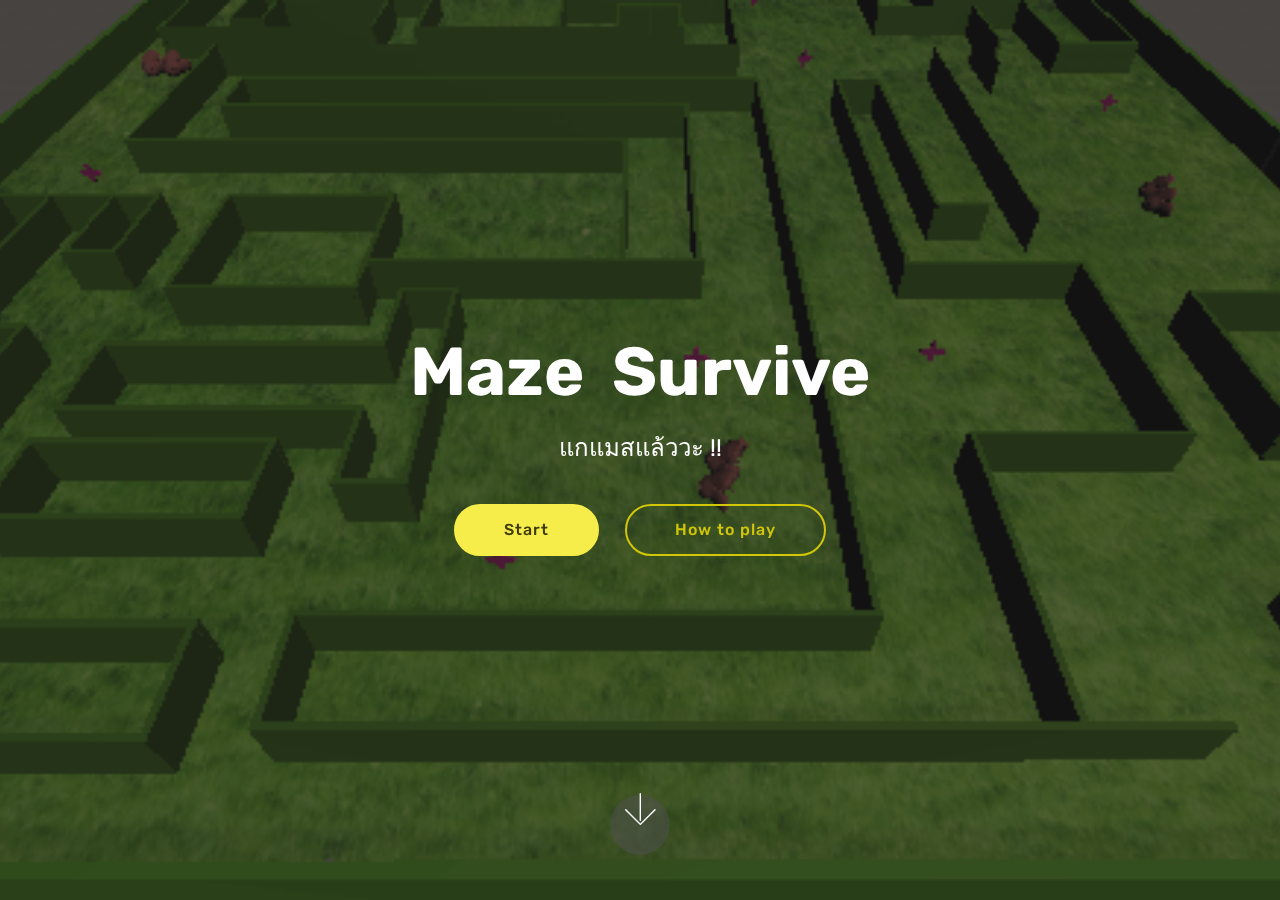
<file: index.html>
<!DOCTYPE html>
<html  >
<head>
  <!-- Site made with Mobirise Website Builder v4.10.15, https://mobirise.com -->
  <meta charset="UTF-8">
  <meta http-equiv="X-UA-Compatible" content="IE=edge">
  <meta name="generator" content="Mobirise v4.10.15, mobirise.com">
  <meta name="viewport" content="width=device-width, initial-scale=1, minimum-scale=1">
  <link rel="shortcut icon" href="assets/images/logo4.png" type="image/x-icon">
  <meta name="description" content="">
  
  <title>Home</title>
  <link rel="stylesheet" href="assets/web/assets/mobirise-icons/mobirise-icons.css">
  <link rel="stylesheet" href="assets/bootstrap/css/bootstrap.min.css">
  <link rel="stylesheet" href="assets/bootstrap/css/bootstrap-grid.min.css">
  <link rel="stylesheet" href="assets/bootstrap/css/bootstrap-reboot.min.css">
  <link rel="stylesheet" href="assets/tether/tether.min.css">
  <link rel="stylesheet" href="assets/theme/css/style.css">
  <link rel="preload" as="style" href="assets/mobirise/css/mbr-additional.css"><link rel="stylesheet" href="assets/mobirise/css/mbr-additional.css" type="text/css">
  
  
  
</head>
<body>
  <section class="header6 cid-s3h5jNeWoZ mbr-fullscreen mbr-parallax-background" id="header6-0">

    

    <div class="mbr-overlay" style="opacity: 0.5; background-color: rgb(35, 35, 35);">
    </div>

    <div class="container">
        <div class="row justify-content-md-center">
            <div class="mbr-white col-md-10">
                <h1 class="mbr-section-title align-center mbr-bold pb-3 mbr-fonts-style display-1">Maze &nbsp;Survive
</h1>
                <p class="mbr-text align-center pb-3 mbr-fonts-style display-5">แกแมสแล้ววะ !!</p>
                <div class="mbr-section-btn align-center"><a class="btn btn-md btn-success display-4" href="https://mobirise.co">Start</a>
                        <a class="btn btn-md btn-success-outline display-4" href="page1.html">How to play</a></div>
            </div>
        </div>
    </div>

    <div class="mbr-arrow hidden-sm-down" aria-hidden="true">
        <a href="#next">
            <i class="mbri-down mbr-iconfont"></i>
        </a>
    </div>
</section>


  <section class="engine"><a href="https://mobirise.info">Mobirise</a></section><script src="assets/web/assets/jquery/jquery.min.js"></script>
  <script src="assets/popper/popper.min.js"></script>
  <script src="assets/bootstrap/js/bootstrap.min.js"></script>
  <script src="assets/tether/tether.min.js"></script>
  <script src="assets/smoothscroll/smooth-scroll.js"></script>
  <script src="assets/parallax/jarallax.min.js"></script>
  <script src="assets/theme/js/script.js"></script>
  
  
</body>
</html>
</file>
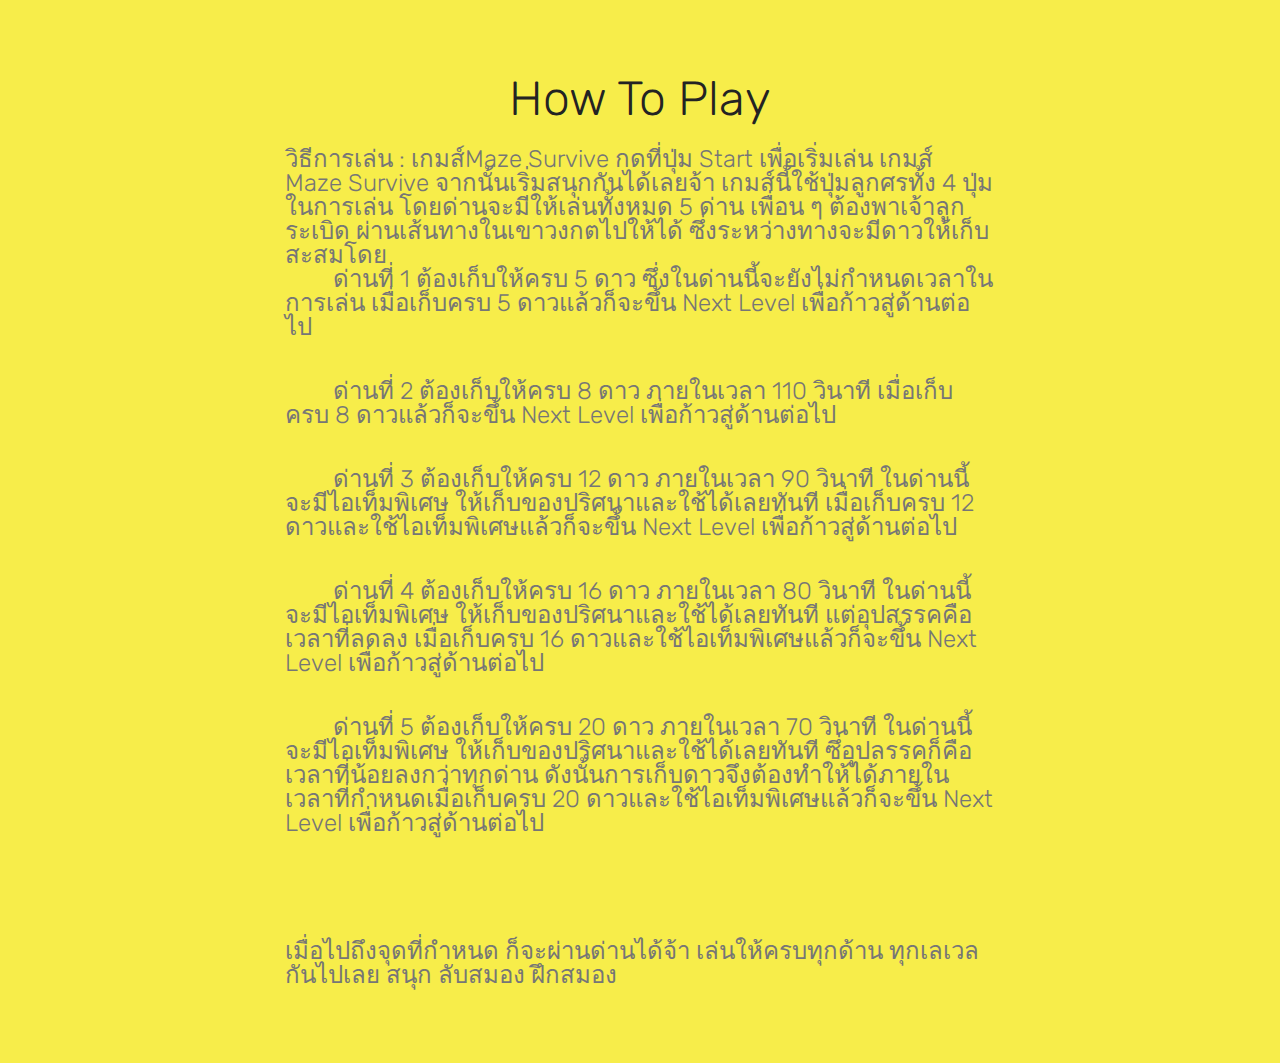
<file: page1.html>
<!DOCTYPE html>
<html  >
<head>
  <!-- Site made with Mobirise Website Builder v4.10.15, https://mobirise.com -->
  <meta charset="UTF-8">
  <meta http-equiv="X-UA-Compatible" content="IE=edge">
  <meta name="generator" content="Mobirise v4.10.15, mobirise.com">
  <meta name="viewport" content="width=device-width, initial-scale=1, minimum-scale=1">
  <link rel="shortcut icon" href="assets/images/logo4.png" type="image/x-icon">
  <meta name="description" content="Web Creator Description">
  
  <title>Howtoplay</title>
  <link rel="stylesheet" href="assets/bootstrap/css/bootstrap.min.css">
  <link rel="stylesheet" href="assets/bootstrap/css/bootstrap-grid.min.css">
  <link rel="stylesheet" href="assets/bootstrap/css/bootstrap-reboot.min.css">
  <link rel="stylesheet" href="assets/tether/tether.min.css">
  <link rel="stylesheet" href="assets/theme/css/style.css">
  <link rel="preload" as="style" href="assets/mobirise/css/mbr-additional.css"><link rel="stylesheet" href="assets/mobirise/css/mbr-additional.css" type="text/css">
  
  
  
</head>
<body>
  <section class="mbr-section content4 cid-s3h8YyNi8I" id="content4-1">

    

    <div class="container">
        <div class="media-container-row">
            <div class="title col-12 col-md-8">
                <h2 class="align-center pb-3 mbr-fonts-style display-2">
                    How To Play</h2>
                <h3 class="mbr-section-subtitle align-center mbr-light mbr-fonts-style display-5"><p>วิธีการเล่น : เกมส์Maze Survive กดที่ปุ่ม Start เพื่อเริ่มเล่น เกมส์ Maze Survive จากนั้นเริ่มสนุกกันได้เลยจ้า เกมส์นี้ใช้ปุ่มลูกศรทั้ง 4 ปุ่มในการเล่น โดยด่านจะมีให้เล่นทั้งหมด 5 ด่าน เพื่อน ๆ ต้องพาเจ้าลูกระเบิด ผ่านเส้นทางในเขาวงกตไปให้ได้ ซึ่งระหว่างทางจะมีดาวให้เก็บสะสมโดย<br>&nbsp;&nbsp;&nbsp;&nbsp;&nbsp; &nbsp; ด่านที่ 1 ต้องเก็บให้ครบ 5 ดาว ซึ่งในด่านนี้จะยังไม่กำหนดเวลาในการเล่น เมื่อเก็บครบ 5 ดาวแล้วก็จะขึ้น Next Level เพื่อก้าวสู่ด้านต่อไป</p><br><p>&nbsp;&nbsp;&nbsp;&nbsp;&nbsp; &nbsp; ด่านที่ 2 ต้องเก็บให้ครบ 8 ดาว ภายในเวลา 110 วินาที เมื่อเก็บครบ 8 ดาวแล้วก็จะขึ้น Next Level เพื่อก้าวสู่ด้านต่อไป
</p><br><p>&nbsp;&nbsp;&nbsp;&nbsp;&nbsp; &nbsp; ด่านที่ 3 ต้องเก็บให้ครบ 12 ดาว ภายในเวลา 90 วินาที ในด่านนี้จะมีไอเท็มพิเศษ ให้เก็บของปริศนาและใช้ได้เลยทันที เมื่อเก็บครบ 12 ดาวและใช้ไอเท็มพิเศษแล้วก็จะขึ้น Next Level เพื่อก้าวสู่ด้านต่อไป
</p><br><p>&nbsp;&nbsp;&nbsp;&nbsp;&nbsp; &nbsp; ด่านที่ 4 ต้องเก็บให้ครบ 16 ดาว ภายในเวลา 80 วินาที ในด่านนี้จะมีไอเท็มพิเศษ ให้เก็บของปริศนาและใช้ได้เลยทันที แต่อุปสรรคคือเวลาที่ลดลง เมื่อเก็บครบ 16 ดาวและใช้ไอเท็มพิเศษแล้วก็จะขึ้น Next Level เพื่อก้าวสู่ด้านต่อไป
</p><br><p>&nbsp;&nbsp;&nbsp;&nbsp;&nbsp; &nbsp; ด่านที่ 5 ต้องเก็บให้ครบ 20 ดาว ภายในเวลา 70 วินาที ในด่านนี้จะมีไอเท็มพิเศษ ให้เก็บของปริศนาและใช้ได้เลยทันที ซึ่อุปลรรคก็คือเวลาที่น้อยลงกว่าทุกด่าน ดังนั้นการเก็บดาวจึงต้องทำให้ได้ภายในเวลาที่กำหนดเมื่อเก็บครบ 20 ดาวและใช้ไอเท็มพิเศษแล้วก็จะขึ้น Next Level เพื่อก้าวสู่ด้านต่อไป<br></p><p><br></p><p>
</p><p><br><br> เมื่อไปถึงจุดที่กำหนด ก็จะผ่านด่านได้จ้า เล่นให้ครบทุกด้าน ทุกเลเวลกันไปเลย สนุก ลับสมอง ฝึกสมอง</p></h3>
                
            </div>
        </div>
    </div>
</section>


  <section class="engine"><a href="https://mobirise.info/v">html templates</a></section><script src="assets/web/assets/jquery/jquery.min.js"></script>
  <script src="assets/popper/popper.min.js"></script>
  <script src="assets/bootstrap/js/bootstrap.min.js"></script>
  <script src="assets/tether/tether.min.js"></script>
  <script src="assets/smoothscroll/smooth-scroll.js"></script>
  <script src="assets/theme/js/script.js"></script>
  
  
</body>
</html>
</file>
<file: assets/web/assets/mobirise-icons/mobirise-icons.css>
@font-face {
  font-family: 'MobiriseIcons';
  src:  url('mobirise-icons.eot?spat4u');
  src:  url('mobirise-icons.eot?spat4u#iefix') format('embedded-opentype'),
    url('mobirise-icons.ttf?spat4u') format('truetype'),
    url('mobirise-icons.woff?spat4u') format('woff'),
    url('mobirise-icons.svg?spat4u#MobiriseIcons') format('svg');
  font-weight: normal;
  font-style: normal;
  font-display: swap;
}

[class^="mbri-"], [class*=" mbri-"] {
  /* use !important to prevent issues with browser extensions that change fonts */
  font-family: MobiriseIcons !important;
  speak: none;
  font-style: normal;
  font-weight: normal;
  font-variant: normal;
  text-transform: none;
  line-height: 1;

  /* Better Font Rendering =========== */
  -webkit-font-smoothing: antialiased;
  -moz-osx-font-smoothing: grayscale;
}

.mbri-add-submenu:before {
  content: "\e900";
}
.mbri-alert:before {
  content: "\e901";
}
.mbri-align-center:before {
  content: "\e902";
}
.mbri-align-justify:before {
  content: "\e903";
}
.mbri-align-left:before {
  content: "\e904";
}
.mbri-align-right:before {
  content: "\e905";
}
.mbri-android:before {
  content: "\e906";
}
.mbri-apple:before {
  content: "\e907";
}
.mbri-arrow-down:before {
  content: "\e908";
}
.mbri-arrow-next:before {
  content: "\e909";
}
.mbri-arrow-prev:before {
  content: "\e90a";
}
.mbri-arrow-up:before {
  content: "\e90b";
}
.mbri-bold:before {
  content: "\e90c";
}
.mbri-bookmark:before {
  content: "\e90d";
}
.mbri-bootstrap:before {
  content: "\e90e";
}
.mbri-briefcase:before {
  content: "\e90f";
}
.mbri-browse:before {
  content: "\e910";
}
.mbri-bulleted-list:before {
  content: "\e911";
}
.mbri-calendar:before {
  content: "\e912";
}
.mbri-camera:before {
  content: "\e913";
}
.mbri-cart-add:before {
  content: "\e914";
}
.mbri-cart-full:before {
  content: "\e915";
}
.mbri-cash:before {
  content: "\e916";
}
.mbri-change-style:before {
  content: "\e917";
}
.mbri-chat:before {
  content: "\e918";
}
.mbri-clock:before {
  content: "\e919";
}
.mbri-close:before {
  content: "\e91a";
}
.mbri-cloud:before {
  content: "\e91b";
}
.mbri-code:before {
  content: "\e91c";
}
.mbri-contact-form:before {
  content: "\e91d";
}
.mbri-credit-card:before {
  content: "\e91e";
}
.mbri-cursor-click:before {
  content: "\e91f";
}
.mbri-cust-feedback:before {
  content: "\e920";
}
.mbri-database:before {
  content: "\e921";
}
.mbri-delivery:before {
  content: "\e922";
}
.mbri-desktop:before {
  content: "\e923";
}
.mbri-devices:before {
  content: "\e924";
}
.mbri-down:before {
  content: "\e925";
}
.mbri-download:before {
  content: "\e989";
}
.mbri-drag-n-drop:before {
  content: "\e927";
}
.mbri-drag-n-drop2:before {
  content: "\e928";
}
.mbri-edit:before {
  content: "\e929";
}
.mbri-edit2:before {
  content: "\e92a";
}
.mbri-error:before {
  content: "\e92b";
}
.mbri-extension:before {
  content: "\e92c";
}
.mbri-features:before {
  content: "\e92d";
}
.mbri-file:before {
  content: "\e92e";
}
.mbri-flag:before {
  content: "\e92f";
}
.mbri-folder:before {
  content: "\e930";
}
.mbri-gift:before {
  content: "\e931";
}
.mbri-github:before {
  content: "\e932";
}
.mbri-globe:before {
  content: "\e933";
}
.mbri-globe-2:before {
  content: "\e934";
}
.mbri-growing-chart:before {
  content: "\e935";
}
.mbri-hearth:before {
  content: "\e936";
}
.mbri-help:before {
  content: "\e937";
}
.mbri-home:before {
  content: "\e938";
}
.mbri-hot-cup:before {
  content: "\e939";
}
.mbri-idea:before {
  content: "\e93a";
}
.mbri-image-gallery:before {
  content: "\e93b";
}
.mbri-image-slider:before {
  content: "\e93c";
}
.mbri-info:before {
  content: "\e93d";
}
.mbri-italic:before {
  content: "\e93e";
}
.mbri-key:before {
  content: "\e93f";
}
.mbri-laptop:before {
  content: "\e940";
}
.mbri-layers:before {
  content: "\e941";
}
.mbri-left-right:before {
  content: "\e942";
}
.mbri-left:before {
  content: "\e943";
}
.mbri-letter:before {
  content: "\e944";
}
.mbri-like:before {
  content: "\e945";
}
.mbri-link:before {
  content: "\e946";
}
.mbri-lock:before {
  content: "\e947";
}
.mbri-login:before {
  content: "\e948";
}
.mbri-logout:before {
  content: "\e949";
}
.mbri-magic-stick:before {
  content: "\e94a";
}
.mbri-map-pin:before {
  content: "\e94b";
}
.mbri-menu:before {
  content: "\e94c";
}
.mbri-mobile:before {
  content: "\e94d";
}
.mbri-mobile2:before {
  content: "\e94e";
}
.mbri-mobirise:before {
  content: "\e94f";
}
.mbri-more-horizontal:before {
  content: "\e950";
}
.mbri-more-vertical:before {
  content: "\e951";
}
.mbri-music:before {
  content: "\e952";
}
.mbri-new-file:before {
  content: "\e953";
}
.mbri-numbered-list:before {
  content: "\e954";
}
.mbri-opened-folder:before {
  content: "\e955";
}
.mbri-pages:before {
  content: "\e956";
}
.mbri-paper-plane:before {
  content: "\e957";
}
.mbri-paperclip:before {
  content: "\e958";
}
.mbri-photo:before {
  content: "\e959";
}
.mbri-photos:before {
  content: "\e95a";
}
.mbri-pin:before {
  content: "\e95b";
}
.mbri-play:before {
  content: "\e95c";
}
.mbri-plus:before {
  content: "\e95d";
}
.mbri-preview:before {
  content: "\e95e";
}
.mbri-print:before {
  content: "\e95f";
}
.mbri-protect:before {
  content: "\e960";
}
.mbri-question:before {
  content: "\e961";
}
.mbri-quote-left:before {
  content: "\e962";
}
.mbri-quote-right:before {
  content: "\e963";
}
.mbri-refresh:before {
  content: "\e964";
}
.mbri-responsive:before {
  content: "\e965";
}
.mbri-right:before {
  content: "\e966";
}
.mbri-rocket:before {
  content: "\e967";
}
.mbri-sad-face:before {
  content: "\e968";
}
.mbri-sale:before {
  content: "\e969";
}
.mbri-save:before {
  content: "\e96a";
}
.mbri-search:before {
  content: "\e96b";
}
.mbri-setting:before {
  content: "\e96c";
}
.mbri-setting2:before {
  content: "\e96d";
}
.mbri-setting3:before {
  content: "\e96e";
}
.mbri-share:before {
  content: "\e96f";
}
.mbri-shopping-bag:before {
  content: "\e970";
}
.mbri-shopping-basket:before {
  content: "\e971";
}
.mbri-shopping-cart:before {
  content: "\e972";
}
.mbri-sites:before {
  content: "\e973";
}
.mbri-smile-face:before {
  content: "\e974";
}
.mbri-speed:before {
  content: "\e975";
}
.mbri-star:before {
  content: "\e976";
}
.mbri-success:before {
  content: "\e977";
}
.mbri-sun:before {
  content: "\e978";
}
.mbri-sun2:before {
  content: "\e979";
}
.mbri-tablet:before {
  content: "\e97a";
}
.mbri-tablet-vertical:before {
  content: "\e97b";
}
.mbri-target:before {
  content: "\e97c";
}
.mbri-timer:before {
  content: "\e97d";
}
.mbri-to-ftp:before {
  content: "\e97e";
}
.mbri-to-local-drive:before {
  content: "\e97f";
}
.mbri-touch-swipe:before {
  content: "\e980";
}
.mbri-touch:before {
  content: "\e981";
}
.mbri-trash:before {
  content: "\e982";
}
.mbri-underline:before {
  content: "\e983";
}
.mbri-unlink:before {
  content: "\e984";
}
.mbri-unlock:before {
  content: "\e985";
}
.mbri-up-down:before {
  content: "\e986";
}
.mbri-up:before {
  content: "\e987";
}
.mbri-update:before {
  content: "\e988";
}
.mbri-upload:before {
 content: "\e926"; 
}
.mbri-user:before {
  content: "\e98a";
}
.mbri-user2:before {
  content: "\e98b";
}
.mbri-users:before {
  content: "\e98c";
}
.mbri-video:before {
  content: "\e98d";
}
.mbri-video-play:before {
  content: "\e98e";
}
.mbri-watch:before {
  content: "\e98f";
}
.mbri-website-theme:before {
  content: "\e990";
}
.mbri-wifi:before {
  content: "\e991";
}
.mbri-windows:before {
  content: "\e992";
}
.mbri-zoom-out:before {
  content: "\e993";
}
.mbri-redo:before {
  content: "\e994";
}
.mbri-undo:before {
  content: "\e995";
}
</file>
<file: assets/theme/css/style.css>
/*!
 * Mobirise v4 theme (https://mobirise.com/)
 * Copyright 2017 Mobirise
 */
section {
  background-color: #eeeeee;
}

body {
  font-style: normal;
  line-height: 1.5;
}

section,
.container,
.container-fluid {
  position: relative;
  word-wrap: break-word;
}

a.mbr-iconfont:hover {
  text-decoration: none;
}

.article .lead p,
.article .lead ul,
.article .lead ol,
.article .lead pre,
.article .lead blockquote {
  margin-bottom: 0;
}

ul,
ol,
pre,
blockquote {
  margin-bottom: 2.3125rem;
}

pre {
  background: #f4f4f4;
  padding: 10px 24px;
  white-space: pre-wrap;
}

.inactive {
  -webkit-user-select: none;
  -moz-user-select: none;
  -ms-user-select: none;
  user-select: none;
  pointer-events: none;
  -webkit-user-drag: none;
  user-drag: none;
}

.mbr-section__comments .row {
  justify-content: center;
  -webkit-justify-content: center;
}

a {
  font-style: normal;
  font-weight: 400;
  cursor: pointer;
}

a, a:hover {
  text-decoration: none;
}

figure {
  margin-bottom: 0;
}

body {
  color: #232323;
}

h1,
h2,
h3,
h4,
h5,
h6,
.h1,
.h2,
.h3,
.h4,
.h5,
.h6,
.display-1,
.display-2,
.display-3,
.display-4 {
  line-height: 1;
  word-break: break-word;
  word-wrap: break-word;
}

b,
strong {
  font-weight: bold;
}

blockquote {
  padding: 10px 0 10px 20px;
  position: relative;
  border-left: 2px solid;
  border-color: #ff3366;
}

input:-webkit-autofill, input:-webkit-autofill:hover, input:-webkit-autofill:focus, input:-webkit-autofill:active {
  transition-delay: 9999s;
  transition-property: background-color, color;
}

textarea[type='hidden'] {
  display: none;
}

body {
  position: relative;
}

section {
  background-position: 50% 50%;
  background-repeat: no-repeat;
  background-size: cover;
}

section .mbr-background-video,
section .mbr-background-video-preview {
  position: absolute;
  bottom: 0;
  left: 0;
  right: 0;
  top: 0;
}

.hidden {
  visibility: hidden;
}

.mbr-z-index20 {
  z-index: 20;
}

/*! Base colors */
.mbr-white {
  color: #ffffff;
}

.mbr-black {
  color: #000000;
}

.mbr-bg-white {
  background-color: #ffffff;
}

.mbr-bg-black {
  background-color: #000000;
}

/*! Text-aligns */
.align-left {
  text-align: left;
}

.align-center {
  text-align: center;
}

.align-right {
  text-align: right;
}

@media (max-width: 767px) {
  .align-left,
  .align-center,
  .align-right,
  .mbr-section-btn,
  .mbr-section-title {
    text-align: center;
  }
}

/*! Font-weight  */
.mbr-light {
  font-weight: 300;
}

.mbr-regular {
  font-weight: 400;
}

.mbr-semibold {
  font-weight: 500;
}

.mbr-bold {
  font-weight: 700;
}

/*! Media  */
.media-size-item {
  -webkit-flex: 1 1 auto;
  -moz-flex: 1 1 auto;
  -ms-flex: 1 1 auto;
  -o-flex: 1 1 auto;
  flex: 1 1 auto;
}

.media-content {
  -webkit-flex-basis: 100%;
  flex-basis: 100%;
}

.media-container-row {
  display: -ms-flexbox;
  display: -webkit-flex;
  display: flex;
  -webkit-flex-direction: row;
  -ms-flex-direction: row;
  flex-direction: row;
  -webkit-flex-wrap: wrap;
  -ms-flex-wrap: wrap;
  flex-wrap: wrap;
  -webkit-justify-content: center;
  -ms-flex-pack: center;
  justify-content: center;
  -webkit-align-content: center;
  -ms-flex-line-pack: center;
  align-content: center;
  -webkit-align-items: start;
  -ms-flex-align: start;
  align-items: start;
}

.media-container-row .media-size-item {
  width: 400px;
}

.media-container-column {
  display: -ms-flexbox;
  display: -webkit-flex;
  display: flex;
  -webkit-flex-direction: column;
  -ms-flex-direction: column;
  flex-direction: column;
  -webkit-flex-wrap: wrap;
  -ms-flex-wrap: wrap;
  flex-wrap: wrap;
  -webkit-justify-content: center;
  -ms-flex-pack: center;
  justify-content: center;
  -webkit-align-content: center;
  -ms-flex-line-pack: center;
  align-content: center;
  -webkit-align-items: stretch;
  -ms-flex-align: stretch;
  align-items: stretch;
}

.media-container-column > * {
  width: 100%;
}

@media (min-width: 992px) {
  .media-container-row {
    -webkit-flex-wrap: nowrap;
    -ms-flex-wrap: nowrap;
    flex-wrap: nowrap;
  }
}

figure {
  overflow: hidden;
}

figure[mbr-media-size] {
  transition: width 0.1s;
}

.mbr-figure img,
.mbr-figure iframe {
  display: block;
  width: 100%;
}

.card {
  background-color: transparent;
  border: none;
}

.card-box {
  width: 100%;
}

.card-img {
  text-align: center;
  flex-shrink: 0;
  -webkit-flex-shrink: 0;
}

.media {
  max-width: 100%;
  margin: 0 auto;
}

.mbr-figure {
  -ms-flex-item-align: center;
  -ms-grid-row-align: center;
  -webkit-align-self: center;
  align-self: center;
}

.media-container > div {
  max-width: 100%;
}

.mbr-figure img,
.card-img img {
  width: 100%;
}

@media (max-width: 991px) {
  .media-size-item {
    width: auto !important;
  }
  .media {
    width: auto;
  }
  .mbr-figure {
    width: 100% !important;
  }
}

/*! Buttons */
.btn {
  font-weight: 500;
  border-width: 2px;
  font-style: normal;
  letter-spacing: 1px;
  margin: .4rem .8rem;
  white-space: normal;
  -webkit-transition: all .3s ease-in-out;
  -moz-transition: all .3s ease-in-out;
  transition: all .3s ease-in-out;
  display: inline-flex;
  align-items: center;
  justify-content: center;
  word-break: break-word;
  -webkit-align-items: center;
  -webkit-justify-content: center;
  display: -webkit-inline-flex;
}

.btn-sm {
  font-weight: 500;
  letter-spacing: 1px;
  -webkit-transition: all .3s ease-in-out;
  -moz-transition: all .3s ease-in-out;
  transition: all .3s ease-in-out;
}

.btn-md {
  font-weight: 500;
  letter-spacing: 1px;
  margin: .4rem .8rem !important;
  -webkit-transition: all .3s ease-in-out;
  -moz-transition: all .3s ease-in-out;
  transition: all .3s ease-in-out;
}

.btn-lg {
  font-weight: 500;
  letter-spacing: 1px;
  margin: .4rem .8rem !important;
  -webkit-transition: all .3s ease-in-out;
  -moz-transition: all .3s ease-in-out;
  transition: all .3s ease-in-out;
}

.mbr-section-btn {
  margin-left: -0.25rem;
  margin-right: -0.25rem;
  font-size: 0;
}

nav .mbr-section-btn {
  margin-left: 0rem;
  margin-right: 0rem;
}

.btn-form {
  border-radius: 0;
}

.btn-form:hover {
  cursor: pointer;
}

/*! Btn icon margin */
.btn .mbr-iconfont,
.btn.btn-sm .mbr-iconfont {
  cursor: pointer;
  margin-right: 0.5rem;
}

.btn.btn-md .mbr-iconfont,
.btn.btn-md .mbr-iconfont {
  margin-right: 0.8rem;
}

.mbr-regular {
  font-weight: 400;
}

.mbr-semibold {
  font-weight: 500;
}

.mbr-bold {
  font-weight: 700;
}

[type='submit'] {
  -webkit-appearance: none;
}

/*! Full-screen */
.mbr-fullscreen .mbr-overlay {
  min-height: 100vh;
}

.mbr-fullscreen {
  display: flex;
  display: -webkit-flex;
  display: -moz-flex;
  display: -ms-flex;
  display: -o-flex;
  align-items: center;
  -webkit-align-items: center;
  min-height: 100vh;
  padding-top: 3rem;
  padding-bottom: 3rem;
}

/*! Map */
.map {
  height: 25rem;
  position: relative;
}

.map iframe {
  width: 100%;
  height: 100%;
}

.mbr-overlay {
  background-color: #000;
  bottom: 0;
  left: 0;
  opacity: .5;
  position: absolute;
  right: 0;
  top: 0;
  z-index: 0;
  pointer-events: none;
}

/* Form */
blockquote {
  font-style: italic;
  padding: 10px 0 10px 20px;
  font-size: 1.09rem;
  position: relative;
  border-width: 3px;
}

.form-control {
  background-color: #f5f5f5;
  box-shadow: none;
  color: #565656;
  line-height: 1.43;
  min-height: 3.5em;
  padding: 1.07em .5em;
}

.form-control, .form-control:focus {
  border: 1px solid #e8e8e8;
}

.form-active .form-control:invalid {
  border-color: red;
}

.form-control-label {
  position: relative;
  cursor: pointer;
  margin-bottom: .357em;
  padding: 0;
}

.alert {
  color: #ffffff;
  border-radius: 0;
  border: 0;
  font-size: .875rem;
  line-height: 1.5;
  margin-bottom: 1.875rem;
  padding: 1.25rem;
  position: relative;
}

.alert.alert-form::after {
  background-color: inherit;
  bottom: -7px;
  content: "";
  display: block;
  height: 14px;
  left: 50%;
  margin-left: -7px;
  position: absolute;
  transform: rotate(45deg);
  width: 14px;
  -webkit-transform: rotate(45deg);
}

.form-asterisk {
  font-family: initial;
  position: absolute;
  top: -2px;
  font-weight: normal;
}

/*! Scroll to top arrow */
#scrollToTop a i:before {
  content: '';
  position: absolute;
  height: 40%;
  top: 25%;
  background: #fff;
  width: 2px;
  left: calc(50% - 1px);
}

#scrollToTop a i:after {
  content: '';
  position: absolute;
  display: block;
  border-top: 2px solid #fff;
  border-right: 2px solid #fff;
  width: 40%;
  height: 40%;
  left: 30%;
  bottom: 30%;
  transform: rotate(135deg);
  -webkit-transform: rotate(135deg);
}

.mbr-arrow-up {
  bottom: 25px;
  right: 90px;
  position: fixed;
  text-align: right;
  z-index: 5000;
  color: #ffffff;
  font-size: 32px;
  transform: rotate(180deg);
  -webkit-transform: rotate(180deg);
}

.mbr-arrow-up a {
  background: rgba(0, 0, 0, 0.2);
  border-radius: 3px;
  color: #fff;
  display: inline-block;
  height: 60px;
  width: 60px;
  outline-style: none !important;
  position: relative;
  text-decoration: none;
  transition: all 0.3s ease-in-out;
  cursor: pointer;
  text-align: center;
}

.mbr-arrow-up a:hover {
  background-color: rgba(0, 0, 0, 0.4);
}

.mbr-arrow-up a i {
  line-height: 60px;
}

.mbr-arrow-up-icon {
  display: block;
  color: #fff;
}

.mbr-arrow-up-icon::before {
  content: '\203a';
  display: inline-block;
  font-family: serif;
  font-size: 32px;
  line-height: 1;
  font-style: normal;
  position: relative;
  top: 6px;
  left: -4px;
  -webkit-transform: rotate(-90deg);
  transform: rotate(-90deg);
}

/*! Arrow Down */
.mbr-arrow {
  position: absolute;
  bottom: 45px;
  left: 50%;
  width: 60px;
  height: 60px;
  cursor: pointer;
  background-color: rgba(80, 80, 80, 0.5);
  border-radius: 50%;
  -webkit-transform: translateX(-50%);
  transform: translateX(-50%);
}

.mbr-arrow > a {
  display: inline-block;
  text-decoration: none;
  outline-style: none;
  -webkit-animation: arrowdown 1.7s ease-in-out infinite;
  animation: arrowdown 1.7s ease-in-out infinite;
}

.mbr-arrow > a > i {
  position: absolute;
  top: -2px;
  left: 15px;
  font-size: 2rem;
}

@keyframes arrowdown {
  0% {
    transform: translateY(0px);
    -webkit-transform: translateY(0px);
  }
  50% {
    transform: translateY(-5px);
    -webkit-transform: translateY(-5px);
  }
  100% {
    transform: translateY(0px);
    -webkit-transform: translateY(0px);
  }
}

@-webkit-keyframes arrowdown {
  0% {
    transform: translateY(0px);
    -webkit-transform: translateY(0px);
  }
  50% {
    transform: translateY(-5px);
    -webkit-transform: translateY(-5px);
  }
  100% {
    transform: translateY(0px);
    -webkit-transform: translateY(0px);
  }
}

@media (max-width: 500px) {
  .mbr-arrow-up {
    left: 50%;
    right: auto;
    transform: translateX(-50%) rotate(180deg);
    -webkit-transform: translateX(-50%) rotate(180deg);
  }
}

/*Gradients animation*/
@keyframes gradient-animation {
  from {
    background-position: 0% 100%;
    animation-timing-function: ease-in-out;
  }
  to {
    background-position: 100% 0%;
    animation-timing-function: ease-in-out;
  }
}

@-webkit-keyframes gradient-animation {
  from {
    background-position: 0% 100%;
    animation-timing-function: ease-in-out;
  }
  to {
    background-position: 100% 0%;
    animation-timing-function: ease-in-out;
  }
}

.bg-gradient {
  background-size: 200% 200%;
  animation: gradient-animation 5s infinite alternate;
  -webkit-animation: gradient-animation 5s infinite alternate;
}

.menu .navbar-brand {
  display: -webkit-flex;
}

.menu .navbar-brand span {
  display: flex;
  display: -webkit-flex;
}

.menu .navbar-brand .navbar-caption-wrap {
  display: -webkit-flex;
}

.menu .navbar-brand .navbar-logo img {
  display: -webkit-flex;
}

@media (min-width: 768px) and (max-width: 1023px) {
  .menu .navbar-toggleable-sm .navbar-nav {
    display: -webkit-box;
    display: -webkit-flex;
    display: -ms-flexbox;
  }
}

@media (max-width: 1023px) {
  .menu .navbar-collapse {
    max-height: 93.5vh;
  }
  .menu .navbar-collapse.show {
    overflow: auto;
  }
}

@media (min-width: 1024px) {
  .menu .navbar-nav.nav-dropdown {
    display: -webkit-flex;
  }
  .menu .navbar-toggleable-sm .navbar-collapse {
    display: -webkit-flex !important;
  }
  .menu .collapsed .navbar-collapse {
    max-height: 93.5vh;
  }
  .menu .collapsed .navbar-collapse.show {
    overflow: auto;
  }
}

@media (max-width: 767px) {
  .menu .navbar-collapse {
    max-height: 80vh;
  }
}

/* Others*/
.note-check a[data-value=Rubik] {
  font-style: normal;
}

.mbr-arrow a {
  color: #ffffff;
}

@media (max-width: 767px) {
  .mbr-arrow {
    display: none;
  }
}

.navbar {
  display: -webkit-flex;
  -webkit-flex-wrap: wrap;
  -webkit-align-items: center;
  -webkit-justify-content: space-between;
}

.navbar-collapse {
  -webkit-flex-basis: 100%;
  -webkit-flex-grow: 1;
  -webkit-align-items: center;
}

.nav-dropdown .link {
  padding: 0.667em 1.667em !important;
  margin: 0 !important;
}

.nav {
  display: -webkit-flex;
  -webkit-flex-wrap: wrap;
}

.row {
  display: -webkit-flex;
  -webkit-flex-wrap: wrap;
}

.justify-content-center {
  -webkit-justify-content: center;
}

.form-inline {
  display: -webkit-flex;
  -webkit-flex-flow: row wrap;
  -webkit-align-items: center;
}

.card-wrapper {
  -webkit-flex: 1;
}

.carousel-control {
  z-index: 10;
  display: -webkit-flex;
  -webkit-align-items: center;
  -webkit-justify-content: center;
}

.carousel-controls {
  display: -webkit-flex;
}

.media {
  display: -webkit-flex;
}

.form-group:focus {
  outline: none;
}

.jq-selectbox__select {
  padding: 1.07em 0.5em;
  position: absolute;
  top: 0;
  left: 0;
  width: 100%;
}

.jq-selectbox__dropdown {
  position: absolute;
  top: 100% !important;
  left: 0 !important;
  width: 100% !important;
}

.jq-selectbox__trigger-arrow {
  transform: translateY(-50%);
}

.jq-selectbox li {
  padding: 1.07em 0.5em;
}

input[type='range'] {
  padding-left: 0 !important;
  padding-right: 0 !important;
}

.modal-dialog,
.modal-content {
  height: 100%;
}

.modal-dialog .carousel-inner {
  height: 100%;
}

.carousel-item {
  text-align: center;
}

.carousel-item img {
  margin: auto;
}

.navbar-toggler {
  -webkit-align-self: flex-start;
  -ms-flex-item-align: start;
  align-self: flex-start;
  padding: 0.25rem 0.75rem;
  font-size: 1.25rem;
  line-height: 1;
  background: transparent;
  border: 1px solid transparent;
  -webkit-border-radius: 0.25rem;
  border-radius: 0.25rem;
}

.navbar-toggler:focus,
.navbar-toggler:hover {
  text-decoration: none;
}

.navbar-toggler-icon {
  display: inline-block;
  width: 1.5em;
  height: 1.5em;
  vertical-align: middle;
  content: '';
  background: no-repeat center center;
  -webkit-background-size: 100% 100%;
  -o-background-size: 100% 100%;
  background-size: 100% 100%;
}

.navbar-toggler-left {
  position: absolute;
  left: 1rem;
}

.navbar-toggler-right {
  position: absolute;
  right: 1rem;
}

@media (max-width: 575px) {
  .navbar-toggleable .navbar-nav .dropdown-menu {
    position: static;
    float: none;
  }
  .navbar-toggleable > .container {
    padding-right: 0;
    padding-left: 0;
  }
}

@media (min-width: 576px) {
  .navbar-toggleable {
    -webkit-box-orient: horizontal;
    -webkit-box-direction: normal;
    -webkit-flex-direction: row;
    -ms-flex-direction: row;
    flex-direction: row;
    -webkit-flex-wrap: nowrap;
    -ms-flex-wrap: nowrap;
    flex-wrap: nowrap;
    -webkit-box-align: center;
    -webkit-align-items: center;
    -ms-flex-align: center;
    align-items: center;
  }
  .navbar-toggleable .navbar-nav {
    -webkit-box-orient: horizontal;
    -webkit-box-direction: normal;
    -webkit-flex-direction: row;
    -ms-flex-direction: row;
    flex-direction: row;
  }
  .navbar-toggleable .navbar-nav .nav-link {
    padding-right: 0.5rem;
    padding-left: 0.5rem;
  }
  .navbar-toggleable > .container {
    display: -webkit-box;
    display: -webkit-flex;
    display: -ms-flexbox;
    display: flex;
    -webkit-flex-wrap: nowrap;
    -ms-flex-wrap: nowrap;
    flex-wrap: nowrap;
    -webkit-box-align: center;
    -webkit-align-items: center;
    -ms-flex-align: center;
    align-items: center;
  }
  .navbar-toggleable .navbar-collapse {
    display: -webkit-box !important;
    display: -webkit-flex !important;
    display: -ms-flexbox !important;
    display: flex !important;
    width: 100%;
  }
  .navbar-toggleable .navbar-toggler {
    display: none;
  }
}

@media (max-width: 767px) {
  .navbar-toggleable-sm .navbar-nav .dropdown-menu {
    position: static;
    float: none;
  }
  .navbar-toggleable-sm > .container {
    padding-right: 0;
    padding-left: 0;
  }
}

@media (min-width: 768px) {
  .navbar-toggleable-sm {
    -webkit-box-orient: horizontal;
    -webkit-box-direction: normal;
    -webkit-flex-direction: row;
    -ms-flex-direction: row;
    flex-direction: row;
    -webkit-flex-wrap: nowrap;
    -ms-flex-wrap: nowrap;
    flex-wrap: nowrap;
    -webkit-box-align: center;
    -webkit-align-items: center;
    -ms-flex-align: center;
    align-items: center;
  }
  .navbar-toggleable-sm .navbar-nav {
    -webkit-box-orient: horizontal;
    -webkit-box-direction: normal;
    -webkit-flex-direction: row;
    -ms-flex-direction: row;
    flex-direction: row;
  }
  .navbar-toggleable-sm .navbar-nav .nav-link {
    padding-right: 0.5rem;
    padding-left: 0.5rem;
  }
  .navbar-toggleable-sm > .container {
    display: -webkit-box;
    display: -webkit-flex;
    display: -ms-flexbox;
    display: flex;
    -webkit-flex-wrap: nowrap;
    -ms-flex-wrap: nowrap;
    flex-wrap: nowrap;
    -webkit-box-align: center;
    -webkit-align-items: center;
    -ms-flex-align: center;
    align-items: center;
  }
  .navbar-toggleable-sm .navbar-collapse {
    display: none;
    width: 100%;
  }
  .navbar-toggleable-sm .navbar-toggler {
    display: none;
  }
}

@media (max-width: 1023px) {
  .navbar-toggleable-md .navbar-nav .dropdown-menu {
    position: static;
    float: none;
  }
  .navbar-toggleable-md > .container {
    padding-right: 0;
    padding-left: 0;
  }
}

@media (min-width: 1024px) {
  .navbar-toggleable-md {
    -webkit-box-orient: horizontal;
    -webkit-box-direction: normal;
    -webkit-flex-direction: row;
    -ms-flex-direction: row;
    flex-direction: row;
    -webkit-flex-wrap: nowrap;
    -ms-flex-wrap: nowrap;
    flex-wrap: nowrap;
    -webkit-box-align: center;
    -webkit-align-items: center;
    -ms-flex-align: center;
    align-items: center;
  }
  .navbar-toggleable-md .navbar-nav {
    -webkit-box-orient: horizontal;
    -webkit-box-direction: normal;
    -webkit-flex-direction: row;
    -ms-flex-direction: row;
    flex-direction: row;
  }
  .navbar-toggleable-md .navbar-nav .nav-link {
    padding-right: 0.5rem;
    padding-left: 0.5rem;
  }
  .navbar-toggleable-md > .container {
    display: -webkit-box;
    display: -webkit-flex;
    display: -ms-flexbox;
    display: flex;
    -webkit-flex-wrap: nowrap;
    -ms-flex-wrap: nowrap;
    flex-wrap: nowrap;
    -webkit-box-align: center;
    -webkit-align-items: center;
    -ms-flex-align: center;
    align-items: center;
  }
  .navbar-toggleable-md .navbar-collapse {
    display: -webkit-box !important;
    display: -webkit-flex !important;
    display: -ms-flexbox !important;
    display: flex !important;
    width: 100%;
  }
  .navbar-toggleable-md .navbar-toggler {
    display: none;
  }
}

@media (max-width: 1199px) {
  .navbar-toggleable-lg .navbar-nav .dropdown-menu {
    position: static;
    float: none;
  }
  .navbar-toggleable-lg > .container {
    padding-right: 0;
    padding-left: 0;
  }
}

@media (min-width: 1200px) {
  .navbar-toggleable-lg {
    -webkit-box-orient: horizontal;
    -webkit-box-direction: normal;
    -webkit-flex-direction: row;
    -ms-flex-direction: row;
    flex-direction: row;
    -webkit-flex-wrap: nowrap;
    -ms-flex-wrap: nowrap;
    flex-wrap: nowrap;
    -webkit-box-align: center;
    -webkit-align-items: center;
    -ms-flex-align: center;
    align-items: center;
  }
  .navbar-toggleable-lg .navbar-nav {
    -webkit-box-orient: horizontal;
    -webkit-box-direction: normal;
    -webkit-flex-direction: row;
    -ms-flex-direction: row;
    flex-direction: row;
  }
  .navbar-toggleable-lg .navbar-nav .nav-link {
    padding-right: 0.5rem;
    padding-left: 0.5rem;
  }
  .navbar-toggleable-lg > .container {
    display: -webkit-box;
    display: -webkit-flex;
    display: -ms-flexbox;
    display: flex;
    -webkit-flex-wrap: nowrap;
    -ms-flex-wrap: nowrap;
    flex-wrap: nowrap;
    -webkit-box-align: center;
    -webkit-align-items: center;
    -ms-flex-align: center;
    align-items: center;
  }
  .navbar-toggleable-lg .navbar-collapse {
    display: -webkit-box !important;
    display: -webkit-flex !important;
    display: -ms-flexbox !important;
    display: flex !important;
    width: 100%;
  }
  .navbar-toggleable-lg .navbar-toggler {
    display: none;
  }
}

.navbar-toggleable-xl {
  -webkit-box-orient: horizontal;
  -webkit-box-direction: normal;
  -webkit-flex-direction: row;
  -ms-flex-direction: row;
  flex-direction: row;
  -webkit-flex-wrap: nowrap;
  -ms-flex-wrap: nowrap;
  flex-wrap: nowrap;
  -webkit-box-align: center;
  -webkit-align-items: center;
  -ms-flex-align: center;
  align-items: center;
}

.navbar-toggleable-xl .navbar-nav .dropdown-menu {
  position: static;
  float: none;
}

.navbar-toggleable-xl > .container {
  padding-right: 0;
  padding-left: 0;
}

.navbar-toggleable-xl .navbar-nav {
  -webkit-box-orient: horizontal;
  -webkit-box-direction: normal;
  -webkit-flex-direction: row;
  -ms-flex-direction: row;
  flex-direction: row;
}

.navbar-toggleable-xl .navbar-nav .nav-link {
  padding-right: 0.5rem;
  padding-left: 0.5rem;
}

.navbar-toggleable-xl > .container {
  display: -webkit-box;
  display: -webkit-flex;
  display: -ms-flexbox;
  display: flex;
  -webkit-flex-wrap: nowrap;
  -ms-flex-wrap: nowrap;
  flex-wrap: nowrap;
  -webkit-box-align: center;
  -webkit-align-items: center;
  -ms-flex-align: center;
  align-items: center;
}

.navbar-toggleable-xl .navbar-collapse {
  display: -webkit-box !important;
  display: -webkit-flex !important;
  display: -ms-flexbox !important;
  display: flex !important;
  width: 100%;
}

.navbar-toggleable-xl .navbar-toggler {
  display: none;
}

.card-img {
  width: auto;
}

.menu .navbar.collapsed:not(.beta-menu) {
  flex-direction: column;
  -webkit-flex-direction: column;
}

.carousel-item.active,
.carousel-item-next,
.carousel-item-prev {
  display: -webkit-box;
  display: -webkit-flex;
  display: -ms-flexbox;
  display: flex;
}

.note-air-layout .dropup .dropdown-menu,
.note-air-layout .navbar-fixed-bottom .dropdown .dropdown-menu {
  bottom: initial !important;
}

html,
body {
  height: auto;
  min-height: 100vh;
}

.dropup .dropdown-toggle::after {
  display: none;
}
.engine {
	position: absolute;
	text-indent: -2400px;
	text-align: center;
	padding: 0;
	top: 0;
	left: -2400px;
}
</file>
<file: assets/mobirise/css/mbr-additional.css>
@import url(https://fonts.googleapis.com/css?family=Rubik:300,300i,400,400i,500,500i,700,700i,900,900i&display=swap);





body {
  font-family: Rubik;
}
.display-1 {
  font-family: 'Rubik', sans-serif;
  font-size: 4.25rem;
  font-display: swap;
}
.display-1 > .mbr-iconfont {
  font-size: 6.8rem;
}
.display-2 {
  font-family: 'Rubik', sans-serif;
  font-size: 3rem;
  font-display: swap;
}
.display-2 > .mbr-iconfont {
  font-size: 4.8rem;
}
.display-4 {
  font-family: 'Rubik', sans-serif;
  font-size: 1rem;
  font-display: swap;
}
.display-4 > .mbr-iconfont {
  font-size: 1.6rem;
}
.display-5 {
  font-family: 'Rubik', sans-serif;
  font-size: 1.5rem;
  font-display: swap;
}
.display-5 > .mbr-iconfont {
  font-size: 2.4rem;
}
.display-7 {
  font-family: 'Rubik', sans-serif;
  font-size: 1rem;
  font-display: swap;
}
.display-7 > .mbr-iconfont {
  font-size: 1.6rem;
}
/* ---- Fluid typography for mobile devices ---- */
/* 1.4 - font scale ratio ( bootstrap == 1.42857 ) */
/* 100vw - current viewport width */
/* (48 - 20)  48 == 48rem == 768px, 20 == 20rem == 320px(minimal supported viewport) */
/* 0.65 - min scale variable, may vary */
@media (max-width: 768px) {
  .display-1 {
    font-size: 3.4rem;
    font-size: calc( 2.1374999999999997rem + (4.25 - 2.1374999999999997) * ((100vw - 20rem) / (48 - 20)));
    line-height: calc( 1.4 * (2.1374999999999997rem + (4.25 - 2.1374999999999997) * ((100vw - 20rem) / (48 - 20))));
  }
  .display-2 {
    font-size: 2.4rem;
    font-size: calc( 1.7rem + (3 - 1.7) * ((100vw - 20rem) / (48 - 20)));
    line-height: calc( 1.4 * (1.7rem + (3 - 1.7) * ((100vw - 20rem) / (48 - 20))));
  }
  .display-4 {
    font-size: 0.8rem;
    font-size: calc( 1rem + (1 - 1) * ((100vw - 20rem) / (48 - 20)));
    line-height: calc( 1.4 * (1rem + (1 - 1) * ((100vw - 20rem) / (48 - 20))));
  }
  .display-5 {
    font-size: 1.2rem;
    font-size: calc( 1.175rem + (1.5 - 1.175) * ((100vw - 20rem) / (48 - 20)));
    line-height: calc( 1.4 * (1.175rem + (1.5 - 1.175) * ((100vw - 20rem) / (48 - 20))));
  }
}
/* Buttons */
.btn {
  padding: 1rem 3rem;
  border-radius: 3px;
}
.btn-sm {
  padding: 0.6rem 1.5rem;
  border-radius: 3px;
}
.btn-md {
  padding: 1rem 3rem;
  border-radius: 3px;
}
.btn-lg {
  padding: 1.2rem 3.2rem;
  border-radius: 3px;
}
.bg-primary {
  background-color: #149dcc !important;
}
.bg-success {
  background-color: #f7ed4a !important;
}
.bg-info {
  background-color: #82786e !important;
}
.bg-warning {
  background-color: #879a9f !important;
}
.bg-danger {
  background-color: #b1a374 !important;
}
.btn-primary,
.btn-primary:active {
  background-color: #149dcc !important;
  border-color: #149dcc !important;
  color: #ffffff !important;
}
.btn-primary:hover,
.btn-primary:focus,
.btn-primary.focus,
.btn-primary.active {
  color: #ffffff !important;
  background-color: #0d6786 !important;
  border-color: #0d6786 !important;
}
.btn-primary.disabled,
.btn-primary:disabled {
  color: #ffffff !important;
  background-color: #0d6786 !important;
  border-color: #0d6786 !important;
}
.btn-secondary,
.btn-secondary:active {
  background-color: #ff3366 !important;
  border-color: #ff3366 !important;
  color: #ffffff !important;
}
.btn-secondary:hover,
.btn-secondary:focus,
.btn-secondary.focus,
.btn-secondary.active {
  color: #ffffff !important;
  background-color: #e50039 !important;
  border-color: #e50039 !important;
}
.btn-secondary.disabled,
.btn-secondary:disabled {
  color: #ffffff !important;
  background-color: #e50039 !important;
  border-color: #e50039 !important;
}
.btn-info,
.btn-info:active {
  background-color: #82786e !important;
  border-color: #82786e !important;
  color: #ffffff !important;
}
.btn-info:hover,
.btn-info:focus,
.btn-info.focus,
.btn-info.active {
  color: #ffffff !important;
  background-color: #59524b !important;
  border-color: #59524b !important;
}
.btn-info.disabled,
.btn-info:disabled {
  color: #ffffff !important;
  background-color: #59524b !important;
  border-color: #59524b !important;
}
.btn-success,
.btn-success:active {
  background-color: #f7ed4a !important;
  border-color: #f7ed4a !important;
  color: #3f3c03 !important;
}
.btn-success:hover,
.btn-success:focus,
.btn-success.focus,
.btn-success.active {
  color: #3f3c03 !important;
  background-color: #eadd0a !important;
  border-color: #eadd0a !important;
}
.btn-success.disabled,
.btn-success:disabled {
  color: #3f3c03 !important;
  background-color: #eadd0a !important;
  border-color: #eadd0a !important;
}
.btn-warning,
.btn-warning:active {
  background-color: #879a9f !important;
  border-color: #879a9f !important;
  color: #ffffff !important;
}
.btn-warning:hover,
.btn-warning:focus,
.btn-warning.focus,
.btn-warning.active {
  color: #ffffff !important;
  background-color: #617479 !important;
  border-color: #617479 !important;
}
.btn-warning.disabled,
.btn-warning:disabled {
  color: #ffffff !important;
  background-color: #617479 !important;
  border-color: #617479 !important;
}
.btn-danger,
.btn-danger:active {
  background-color: #b1a374 !important;
  border-color: #b1a374 !important;
  color: #ffffff !important;
}
.btn-danger:hover,
.btn-danger:focus,
.btn-danger.focus,
.btn-danger.active {
  color: #ffffff !important;
  background-color: #8b7d4e !important;
  border-color: #8b7d4e !important;
}
.btn-danger.disabled,
.btn-danger:disabled {
  color: #ffffff !important;
  background-color: #8b7d4e !important;
  border-color: #8b7d4e !important;
}
.btn-white {
  color: #333333 !important;
}
.btn-white,
.btn-white:active {
  background-color: #ffffff !important;
  border-color: #ffffff !important;
  color: #808080 !important;
}
.btn-white:hover,
.btn-white:focus,
.btn-white.focus,
.btn-white.active {
  color: #808080 !important;
  background-color: #d9d9d9 !important;
  border-color: #d9d9d9 !important;
}
.btn-white.disabled,
.btn-white:disabled {
  color: #808080 !important;
  background-color: #d9d9d9 !important;
  border-color: #d9d9d9 !important;
}
.btn-black,
.btn-black:active {
  background-color: #333333 !important;
  border-color: #333333 !important;
  color: #ffffff !important;
}
.btn-black:hover,
.btn-black:focus,
.btn-black.focus,
.btn-black.active {
  color: #ffffff !important;
  background-color: #0d0d0d !important;
  border-color: #0d0d0d !important;
}
.btn-black.disabled,
.btn-black:disabled {
  color: #ffffff !important;
  background-color: #0d0d0d !important;
  border-color: #0d0d0d !important;
}
.btn-primary-outline,
.btn-primary-outline:active {
  background: none;
  border-color: #0b566f;
  color: #0b566f;
}
.btn-primary-outline:hover,
.btn-primary-outline:focus,
.btn-primary-outline.focus,
.btn-primary-outline.active {
  color: #ffffff;
  background-color: #149dcc;
  border-color: #149dcc;
}
.btn-primary-outline.disabled,
.btn-primary-outline:disabled {
  color: #ffffff !important;
  background-color: #149dcc !important;
  border-color: #149dcc !important;
}
.btn-secondary-outline,
.btn-secondary-outline:active {
  background: none;
  border-color: #cc0033;
  color: #cc0033;
}
.btn-secondary-outline:hover,
.btn-secondary-outline:focus,
.btn-secondary-outline.focus,
.btn-secondary-outline.active {
  color: #ffffff;
  background-color: #ff3366;
  border-color: #ff3366;
}
.btn-secondary-outline.disabled,
.btn-secondary-outline:disabled {
  color: #ffffff !important;
  background-color: #ff3366 !important;
  border-color: #ff3366 !important;
}
.btn-info-outline,
.btn-info-outline:active {
  background: none;
  border-color: #4b453f;
  color: #4b453f;
}
.btn-info-outline:hover,
.btn-info-outline:focus,
.btn-info-outline.focus,
.btn-info-outline.active {
  color: #ffffff;
  background-color: #82786e;
  border-color: #82786e;
}
.btn-info-outline.disabled,
.btn-info-outline:disabled {
  color: #ffffff !important;
  background-color: #82786e !important;
  border-color: #82786e !important;
}
.btn-success-outline,
.btn-success-outline:active {
  background: none;
  border-color: #d2c609;
  color: #d2c609;
}
.btn-success-outline:hover,
.btn-success-outline:focus,
.btn-success-outline.focus,
.btn-success-outline.active {
  color: #3f3c03;
  background-color: #f7ed4a;
  border-color: #f7ed4a;
}
.btn-success-outline.disabled,
.btn-success-outline:disabled {
  color: #3f3c03 !important;
  background-color: #f7ed4a !important;
  border-color: #f7ed4a !important;
}
.btn-warning-outline,
.btn-warning-outline:active {
  background: none;
  border-color: #55666b;
  color: #55666b;
}
.btn-warning-outline:hover,
.btn-warning-outline:focus,
.btn-warning-outline.focus,
.btn-warning-outline.active {
  color: #ffffff;
  background-color: #879a9f;
  border-color: #879a9f;
}
.btn-warning-outline.disabled,
.btn-warning-outline:disabled {
  color: #ffffff !important;
  background-color: #879a9f !important;
  border-color: #879a9f !important;
}
.btn-danger-outline,
.btn-danger-outline:active {
  background: none;
  border-color: #7a6e45;
  color: #7a6e45;
}
.btn-danger-outline:hover,
.btn-danger-outline:focus,
.btn-danger-outline.focus,
.btn-danger-outline.active {
  color: #ffffff;
  background-color: #b1a374;
  border-color: #b1a374;
}
.btn-danger-outline.disabled,
.btn-danger-outline:disabled {
  color: #ffffff !important;
  background-color: #b1a374 !important;
  border-color: #b1a374 !important;
}
.btn-black-outline,
.btn-black-outline:active {
  background: none;
  border-color: #000000;
  color: #000000;
}
.btn-black-outline:hover,
.btn-black-outline:focus,
.btn-black-outline.focus,
.btn-black-outline.active {
  color: #ffffff;
  background-color: #333333;
  border-color: #333333;
}
.btn-black-outline.disabled,
.btn-black-outline:disabled {
  color: #ffffff !important;
  background-color: #333333 !important;
  border-color: #333333 !important;
}
.btn-white-outline,
.btn-white-outline:active,
.btn-white-outline.active {
  background: none;
  border-color: #ffffff;
  color: #ffffff;
}
.btn-white-outline:hover,
.btn-white-outline:focus,
.btn-white-outline.focus {
  color: #333333;
  background-color: #ffffff;
  border-color: #ffffff;
}
.text-primary {
  color: #149dcc !important;
}
.text-secondary {
  color: #ff3366 !important;
}
.text-success {
  color: #f7ed4a !important;
}
.text-info {
  color: #82786e !important;
}
.text-warning {
  color: #879a9f !important;
}
.text-danger {
  color: #b1a374 !important;
}
.text-white {
  color: #ffffff !important;
}
.text-black {
  color: #000000 !important;
}
a.text-primary:hover,
a.text-primary:focus {
  color: #0b566f !important;
}
a.text-secondary:hover,
a.text-secondary:focus {
  color: #cc0033 !important;
}
a.text-success:hover,
a.text-success:focus {
  color: #d2c609 !important;
}
a.text-info:hover,
a.text-info:focus {
  color: #4b453f !important;
}
a.text-warning:hover,
a.text-warning:focus {
  color: #55666b !important;
}
a.text-danger:hover,
a.text-danger:focus {
  color: #7a6e45 !important;
}
a.text-white:hover,
a.text-white:focus {
  color: #b3b3b3 !important;
}
a.text-black:hover,
a.text-black:focus {
  color: #4d4d4d !important;
}
.alert-success {
  background-color: #70c770;
}
.alert-info {
  background-color: #82786e;
}
.alert-warning {
  background-color: #879a9f;
}
.alert-danger {
  background-color: #b1a374;
}
.mbr-section-btn a.btn:not(.btn-form) {
  border-radius: 100px;
}
.mbr-section-btn a.btn:not(.btn-form):hover,
.mbr-section-btn a.btn:not(.btn-form):focus {
  box-shadow: none !important;
}
.mbr-section-btn a.btn:not(.btn-form):hover,
.mbr-section-btn a.btn:not(.btn-form):focus {
  box-shadow: 0 10px 40px 0 rgba(0, 0, 0, 0.2) !important;
  -webkit-box-shadow: 0 10px 40px 0 rgba(0, 0, 0, 0.2) !important;
}
.mbr-gallery-filter li a {
  border-radius: 100px !important;
}
.mbr-gallery-filter li.active .btn {
  background-color: #149dcc;
  border-color: #149dcc;
  color: #ffffff;
}
.mbr-gallery-filter li.active .btn:focus {
  box-shadow: none;
}
.nav-tabs .nav-link {
  border-radius: 100px !important;
}
a,
a:hover {
  color: #149dcc;
}
.mbr-plan-header.bg-primary .mbr-plan-subtitle,
.mbr-plan-header.bg-primary .mbr-plan-price-desc {
  color: #b4e6f8;
}
.mbr-plan-header.bg-success .mbr-plan-subtitle,
.mbr-plan-header.bg-success .mbr-plan-price-desc {
  color: #ffffff;
}
.mbr-plan-header.bg-info .mbr-plan-subtitle,
.mbr-plan-header.bg-info .mbr-plan-price-desc {
  color: #beb8b2;
}
.mbr-plan-header.bg-warning .mbr-plan-subtitle,
.mbr-plan-header.bg-warning .mbr-plan-price-desc {
  color: #ced6d8;
}
.mbr-plan-header.bg-danger .mbr-plan-subtitle,
.mbr-plan-header.bg-danger .mbr-plan-price-desc {
  color: #dfd9c6;
}
/* Scroll to top button*/
.scrollToTop_wraper {
  display: none;
}
.form-control {
  font-family: 'Rubik', sans-serif;
  font-size: 1rem;
  font-display: swap;
}
.form-control > .mbr-iconfont {
  font-size: 1.6rem;
}
blockquote {
  border-color: #149dcc;
}
/* Forms */
.mbr-form .btn {
  margin: .4rem 0;
}
.mbr-form .input-group-btn a.btn {
  border-radius: 100px !important;
}
.mbr-form .input-group-btn a.btn:hover {
  box-shadow: 0 10px 40px 0 rgba(0, 0, 0, 0.2);
}
.mbr-form .input-group-btn button[type="submit"] {
  border-radius: 100px !important;
  padding: 1rem 3rem;
}
.mbr-form .input-group-btn button[type="submit"]:hover {
  box-shadow: 0 10px 40px 0 rgba(0, 0, 0, 0.2);
}
.form2 .form-control {
  border-top-left-radius: 100px;
  border-bottom-left-radius: 100px;
}
.form2 .input-group-btn a.btn {
  border-top-left-radius: 0 !important;
  border-bottom-left-radius: 0 !important;
}
.form2 .input-group-btn button[type="submit"] {
  border-top-left-radius: 0 !important;
  border-bottom-left-radius: 0 !important;
}
.form3 input[type="email"] {
  border-radius: 100px !important;
}
@media (max-width: 349px) {
  .form2 input[type="email"] {
    border-radius: 100px !important;
  }
  .form2 .input-group-btn a.btn {
    border-radius: 100px !important;
  }
  .form2 .input-group-btn button[type="submit"] {
    border-radius: 100px !important;
  }
}
@media (max-width: 767px) {
  .btn {
    font-size: .75rem !important;
  }
  .btn .mbr-iconfont {
    font-size: 1rem !important;
  }
}
/* Footer */
.mbr-footer-content li::before,
.mbr-footer .mbr-contacts li::before {
  background: #149dcc;
}
.mbr-footer-content li a:hover,
.mbr-footer .mbr-contacts li a:hover {
  color: #149dcc;
}
.footer3 input[type="email"],
.footer4 input[type="email"] {
  border-radius: 100px !important;
}
.footer3 .input-group-btn a.btn,
.footer4 .input-group-btn a.btn {
  border-radius: 100px !important;
}
.footer3 .input-group-btn button[type="submit"],
.footer4 .input-group-btn button[type="submit"] {
  border-radius: 100px !important;
}
/* Headers*/
.header13 .form-inline input[type="email"],
.header14 .form-inline input[type="email"] {
  border-radius: 100px;
}
.header13 .form-inline input[type="text"],
.header14 .form-inline input[type="text"] {
  border-radius: 100px;
}
.header13 .form-inline input[type="tel"],
.header14 .form-inline input[type="tel"] {
  border-radius: 100px;
}
.header13 .form-inline a.btn,
.header14 .form-inline a.btn {
  border-radius: 100px;
}
.header13 .form-inline button,
.header14 .form-inline button {
  border-radius: 100px !important;
}
@media screen and (-ms-high-contrast: active), (-ms-high-contrast: none) {
  .card-wrapper {
    flex: auto !important;
  }
}
.jq-selectbox li:hover,
.jq-selectbox li.selected {
  background-color: #149dcc;
  color: #ffffff;
}
.jq-selectbox .jq-selectbox__trigger-arrow,
.jq-number__spin.minus:after,
.jq-number__spin.plus:after {
  transition: 0.4s;
  border-top-color: currentColor;
  border-bottom-color: currentColor;
}
.jq-selectbox:hover .jq-selectbox__trigger-arrow,
.jq-number__spin.minus:hover:after,
.jq-number__spin.plus:hover:after {
  border-top-color: #149dcc;
  border-bottom-color: #149dcc;
}
.xdsoft_datetimepicker .xdsoft_calendar td.xdsoft_default,
.xdsoft_datetimepicker .xdsoft_calendar td.xdsoft_current,
.xdsoft_datetimepicker .xdsoft_timepicker .xdsoft_time_box > div > div.xdsoft_current {
  color: #ffffff !important;
  background-color: #149dcc !important;
  box-shadow: none !important;
}
.xdsoft_datetimepicker .xdsoft_calendar td:hover,
.xdsoft_datetimepicker .xdsoft_timepicker .xdsoft_time_box > div > div:hover {
  color: #ffffff !important;
  background: #ff3366 !important;
  box-shadow: none !important;
}
.lazy-bg {
  background-image: none !important;
}
.lazy-placeholder:not(section) {
  display: block;
  position: relative;
  padding-bottom: 56.25%;
}
iframe.lazy-placeholder,
.lazy-placeholder:after {
  content: '';
  position: absolute;
  width: 100px;
  height: 100px;
  background: transparent no-repeat center;
  background-size: contain;
  top: 50%;
  left: 50%;
  transform: translateX(-50%) translateY(-50%);
  background-image: url("data:image/svg+xml;charset=UTF-8,%3csvg width='32' height='32' viewBox='0 0 64 64' xmlns='http://www.w3.org/2000/svg' stroke='%23149dcc' %3e%3cg fill='none' fill-rule='evenodd'%3e%3cg transform='translate(16 16)' stroke-width='2'%3e%3ccircle stroke-opacity='.5' cx='16' cy='16' r='16'/%3e%3cpath d='M32 16c0-9.94-8.06-16-16-16'%3e%3canimateTransform attributeName='transform' type='rotate' from='0 16 16' to='360 16 16' dur='1s' repeatCount='indefinite'/%3e%3c/path%3e%3c/g%3e%3c/g%3e%3c/svg%3e");
}
section.lazy-placeholder:after {
  opacity: 0.3;
}
.cid-s3h5jNeWoZ {
  background-image: url("../../../assets/images/game-824x307.png");
}
.cid-s3h8YyNi8I {
  padding-top: 75px;
  padding-bottom: 60px;
  background-color: #f7ed4a;
}
.cid-s3h8YyNi8I .mbr-section-subtitle {
  color: #767676;
  text-align: left;
}
</file>
